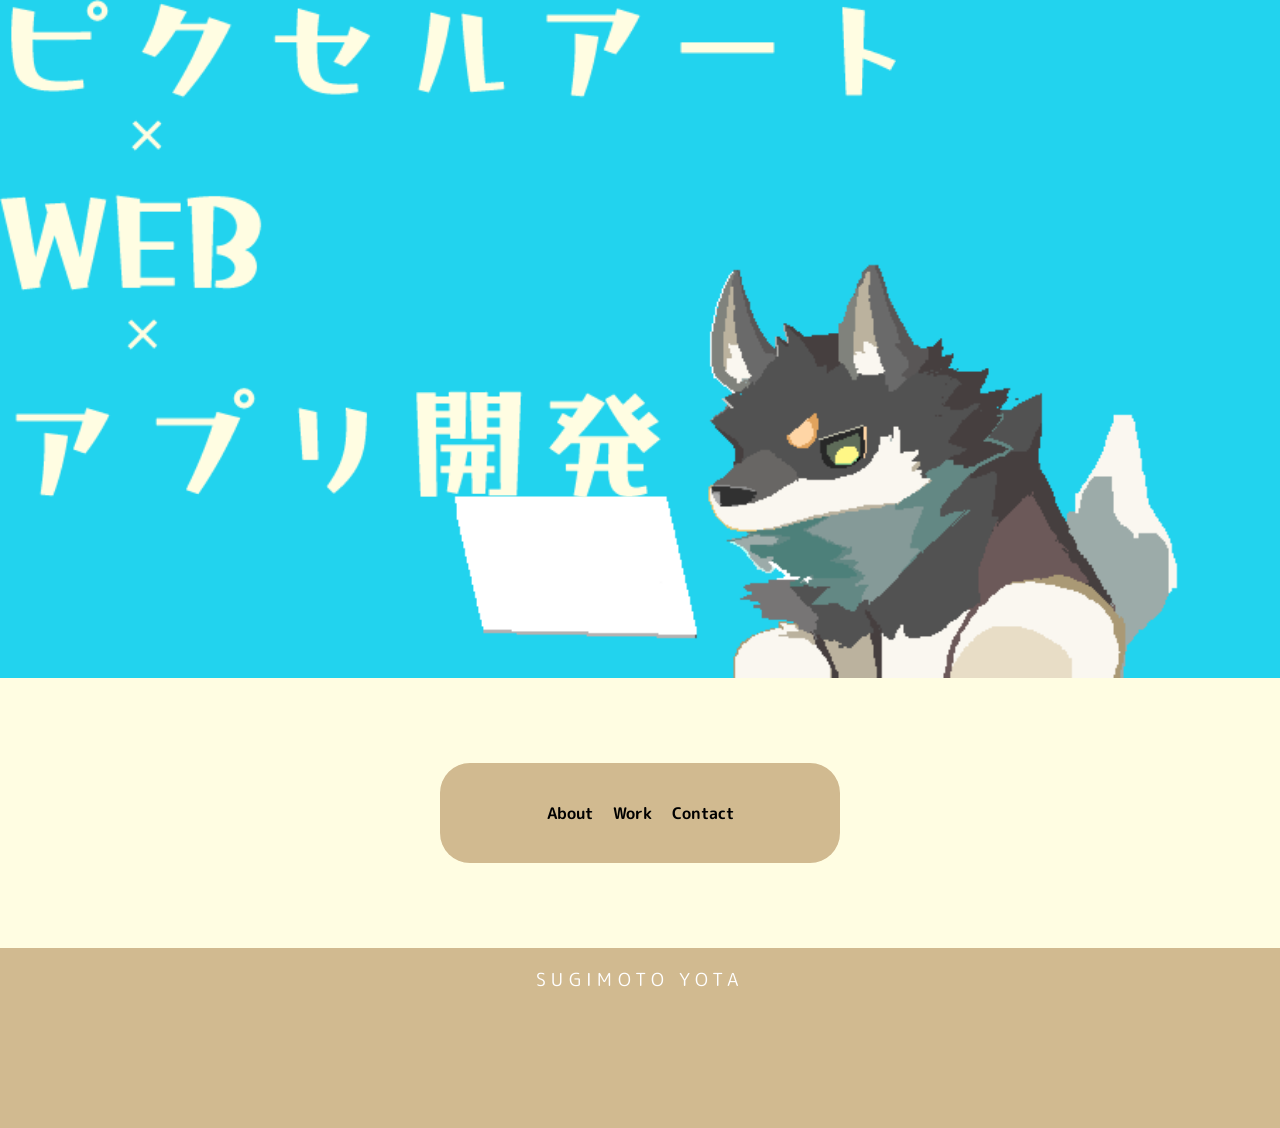
<file: index.html>
<! DOCTYPE html>
<html lang="ja">
<head>
  <meta charset="utf-8">
  <meta name="viewport" content="width=device-width, initial-scale=1.0">
  <meta name="description" content="・・・">
  <meta name="format-detection" content="telephone=no,address=no,email=no">
  <meta http-equiv="X-UA-Compatible" content="IE=edge">
  <meta name="robots" content="noindex,nofollow">
  <title>・・・</title>
  <link rel="shortcut icon" href="・・・" >
  <link rel="preconnect" href="https://fonts.googleapis.com">
  <link rel="preconnect" href="https://fonts.gstatic.com" crossorigin>
  <link href="https://fonts.googleapis.com/css2?family=M+PLUS+Rounded+1c:wght@300;400;500&display=swap" rel="stylesheet">
  <link rel="stylesheet" href="css/stylesheet.css">
</head>

<body>

<header>
    <ul class="list-nav header-list">
        <li class="list"><a href="sugimoto youta v2.html">Home</a></li>
        <li class="list"><a href="about.html">About</a></li>
        <li class="list"><a href="work.html">Work</a></li>
        <li class="list"><a href="contact.html">Contact</a></li>
    </ul>
</header>


    <div class="top-container">
        <img class="top-gif" src="img/yotuasi.gif">
        <img class="top-logo" src="img/top_v2.png">
       
    </div>


<div class="bottom-background">
    <div class="menu">

        <ul class="list-nav menu-list">
            <li class="list"><a href="about.html">About</a></li>
            <li class="list"><a href="work.html">Work</a></li>
            <li class="list"><a href="contact.html">Contact</a></li>
        </ul>

    </div>
</div>

<footer class="footer">
    <p>SUGIMOTO YOTA</p>
</footer>



</body>
</file>
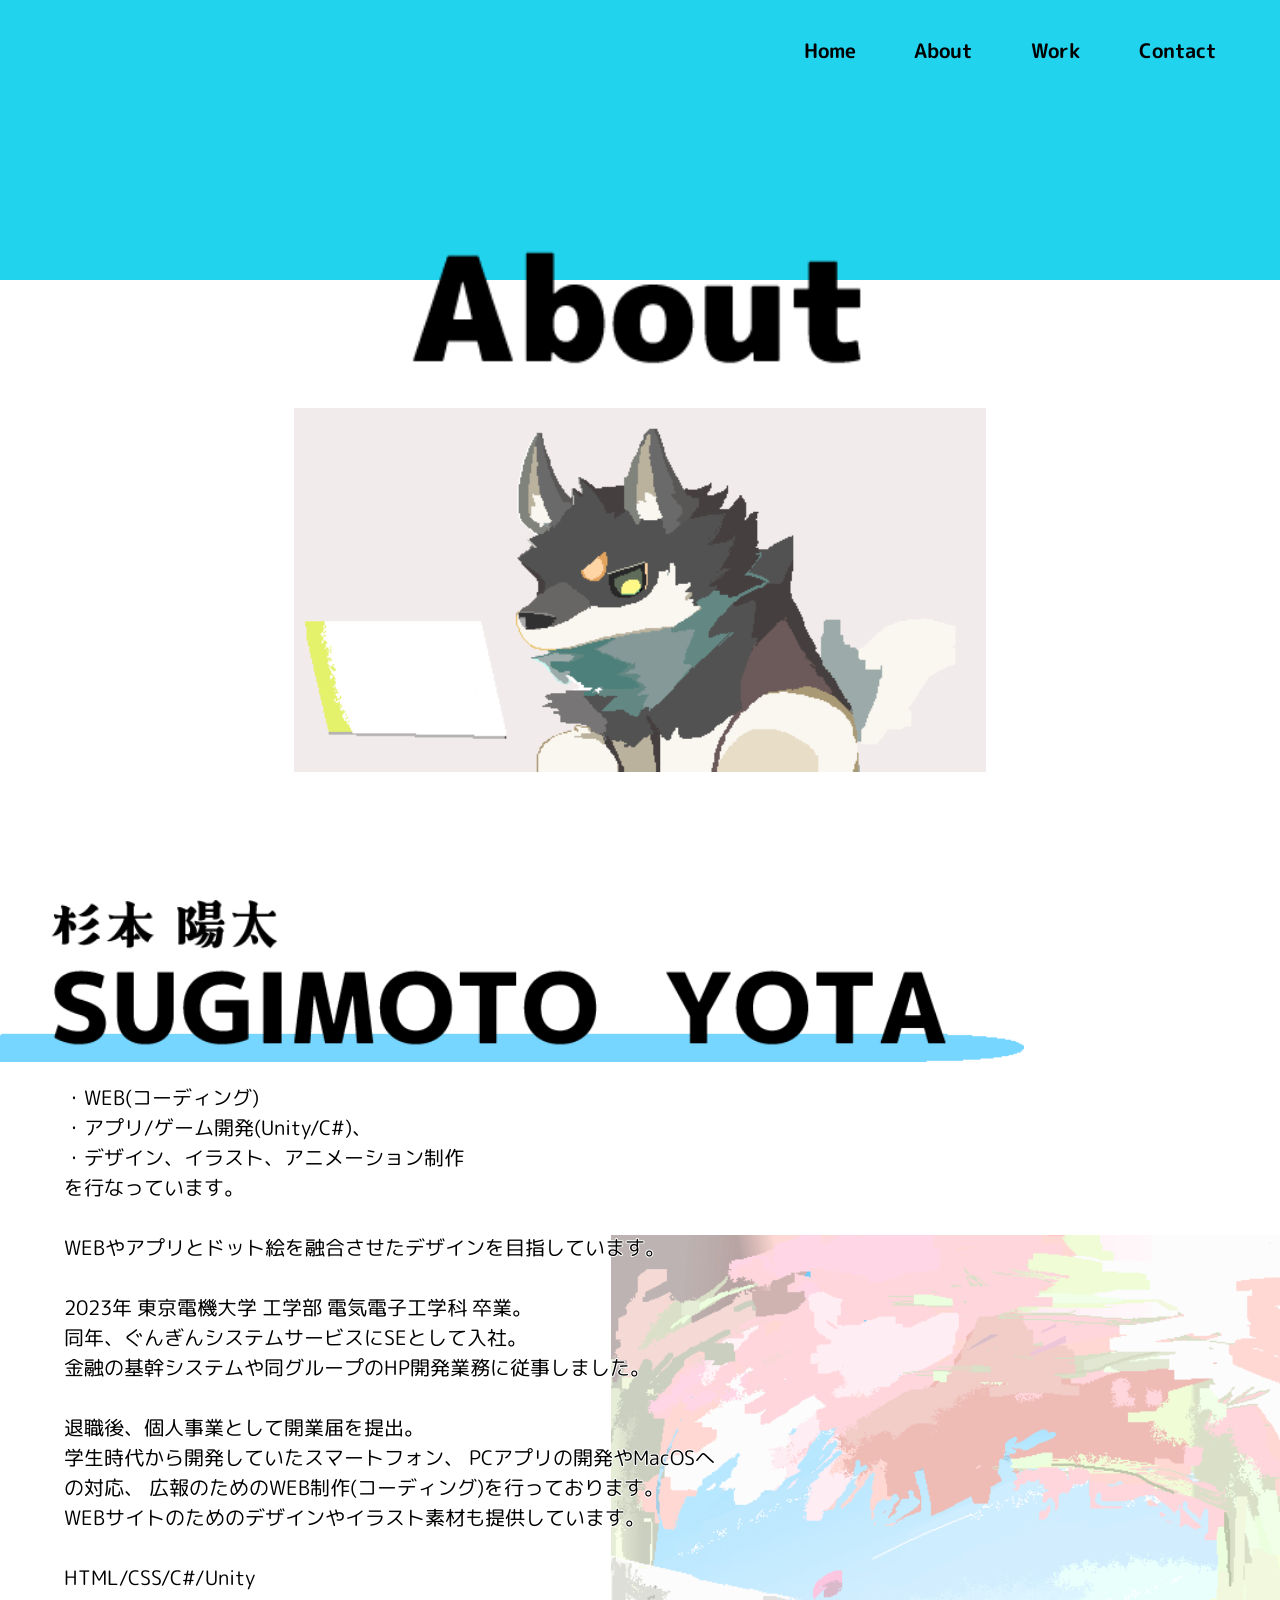
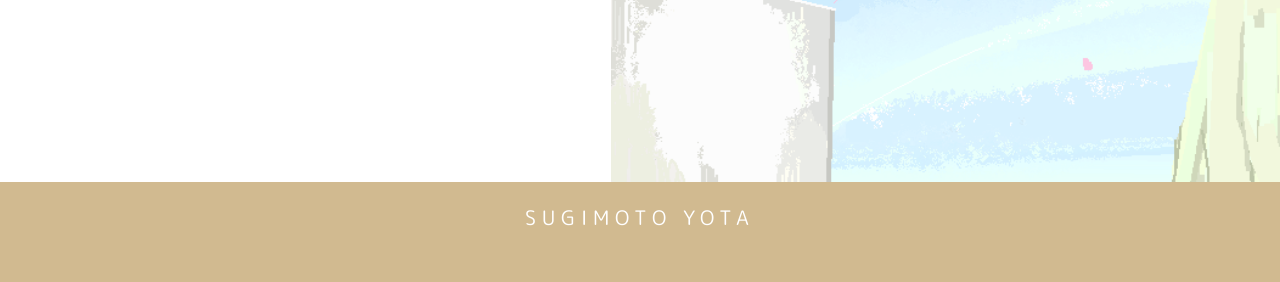
<file: about.html>
<html lang="ja">
<head>
  <meta charset="utf-8">
  <meta name="viewport" content="width=device-width, initial-scale=1.0">
  <meta name="description" content="・・・">
  <meta name="format-detection" content="telephone=no,address=no,email=no">
  <meta http-equiv="X-UA-Compatible" content="IE=edge">
  <meta name="robots" content="noindex,nofollow">
  <title>・・・</title>
  <link rel="shortcut icon" href="・・・" >
  <link rel="preconnect" href="https://fonts.googleapis.com">
  <link rel="preconnect" href="https://fonts.gstatic.com" crossorigin>
  <link href="https://fonts.googleapis.com/css2?family=M+PLUS+Rounded+1c:wght@300;400;500&display=swap" rel="stylesheet">
  <link rel="stylesheet" href="css/about.css">
</head>

<body>

    <header>
        <ul class="list-nav header-list">
            <li class="list"><a href="index.html">Home</a></li>
            <li class="list"><a href="about.html">About</a></li>
            <li class="list"><a href="work.html">Work</a></li>
            <li class="list"><a href="contact.html">Contact</a></li>
        </ul>
    </header>

    <div class="top-background">
        
    </div>

    <div class="top-container">
        <img class="top-gif" src="img/yotuasi.gif">
        <img class="top-logo" src="img/About.png">
       
    </div>


    <img class="name" src="img/name.png">
    <div class="profile-section">


        <div class="column-2type">
            <div class="column-left">
                <p > ・WEB(コーディング)
                    <br>・アプリ/ゲーム開発(Unity/C#)、
                    <br>・デザイン、イラスト、アニメーション制作
                    <br>を行なっています。
                    <br>
                    <br> WEBやアプリとドット絵を融合させたデザインを目指しています。
                    <br>
                    <br>
                    2023年 東京電機大学 工学部 電気電子工学科 卒業。
                    <br>同年、ぐんぎんシステムサービスにSEとして入社。
                    <br>金融の基幹システムや同グループのHP開発業務に従事しました。
                    <br>
                    <br>
                    退職後、個人事業として開業届を提出。
                    <br>学生時代から開発していたスマートフォン、
                    PCアプリの開発やMacOSへの対応、
                    広報のためのWEB制作(コーディング)を行っております。
                    <br>
                    WEBサイトのためのデザインやイラスト素材も提供しています。
                    <br>
                    <br>
                    HTML/CSS/C#/Unity
                </p>
            </div>
        
        <img class="column-right-img" src="img/sakura.gif">

        
        
        
    </div>

    </div>



    <footer class="footer">
        <p>SUGIMOTO YOTA</p>
    </footer>
</body>
</file>
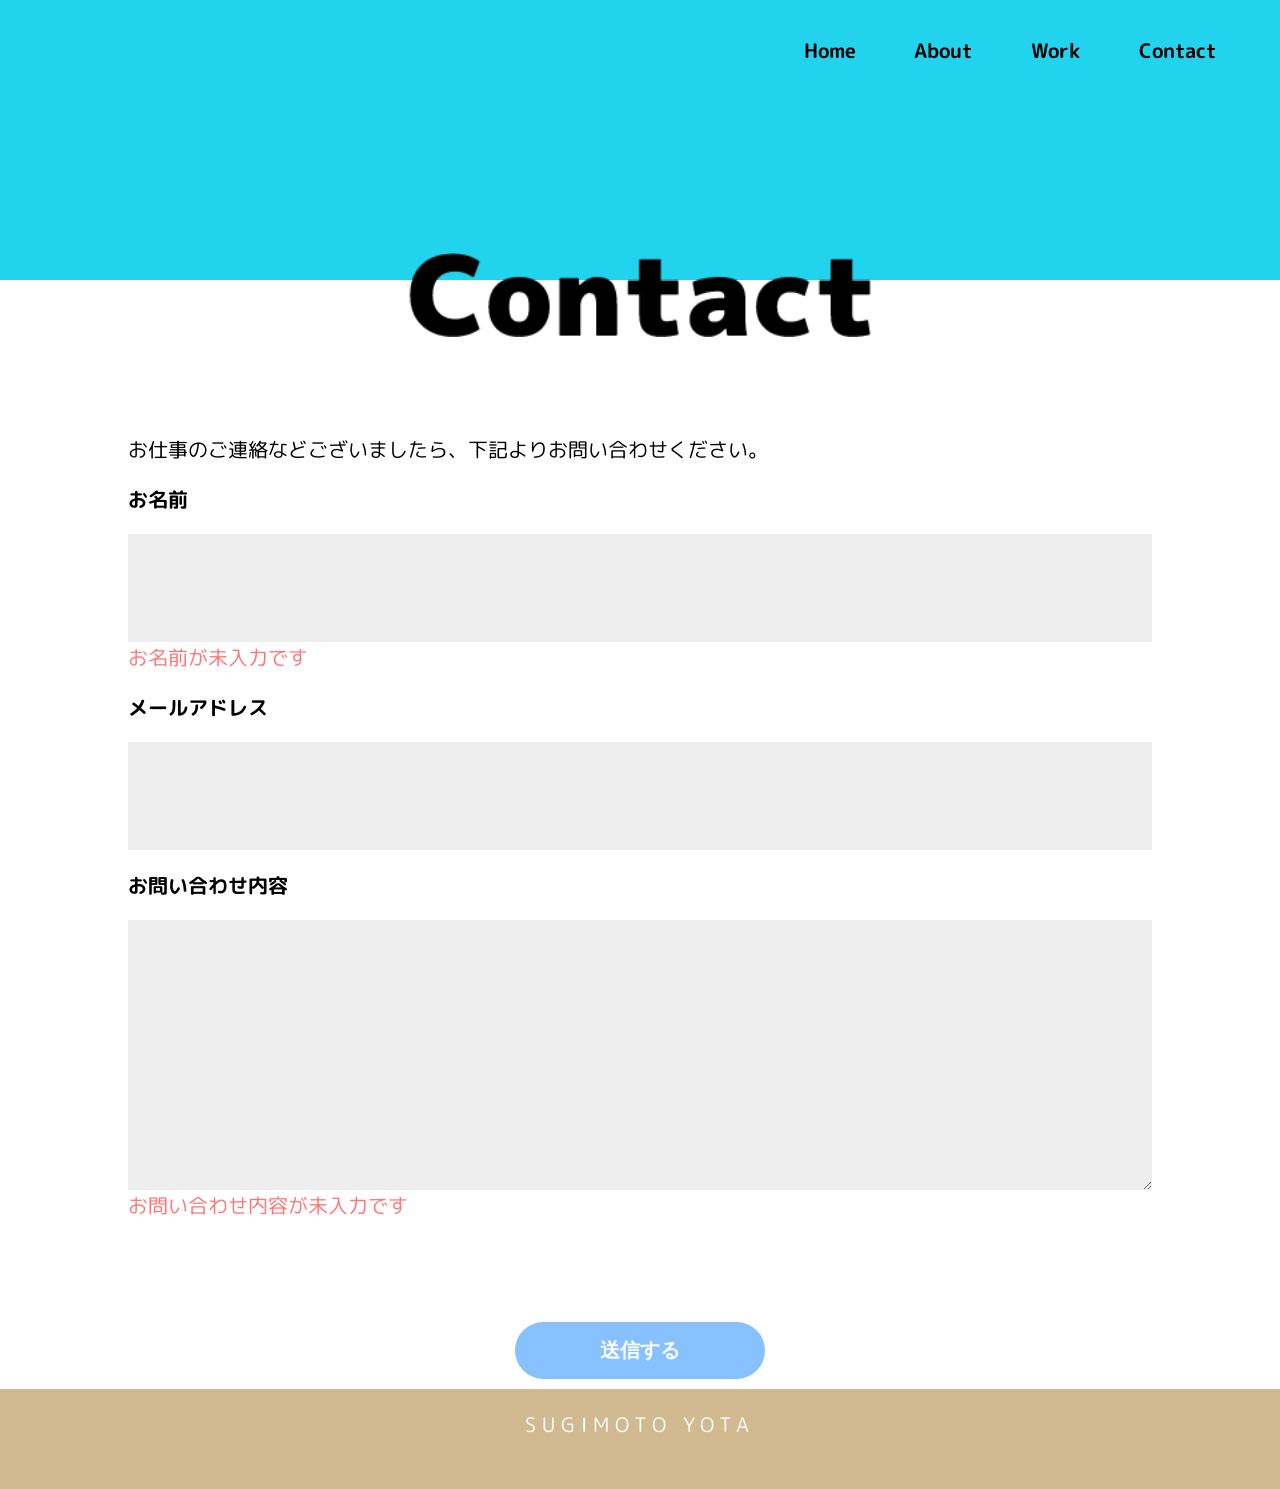
<file: contact.html>
<html lang="ja">
<head>
  <meta charset="utf-8">
  <meta name="viewport" content="width=device-width, initial-scale=1.0">
  <meta name="description" content="・・・">
  <meta name="format-detection" content="telephone=no,address=no,email=no">
  <meta http-equiv="X-UA-Compatible" content="IE=edge">
  <meta name="robots" content="noindex,nofollow">
  <title>・・・</title>
  <link rel="shortcut icon" href="・・・" >
  <link rel="preconnect" href="https://fonts.googleapis.com">
  <link rel="preconnect" href="https://fonts.gstatic.com" crossorigin>
  <link href="https://fonts.googleapis.com/css2?family=M+PLUS+Rounded+1c:wght@300;400;500&display=swap" rel="stylesheet">
  <link rel="stylesheet" href="css/contact.css">
</head>

<body>
    <header>
        <ul class="list-nav header-list">
            <li class="list"><a href="index.html">Home</a></li>
            <li class="list"><a href="about.html">About</a></li>
            <li class="list"><a href="work.html">Work</a></li>
            <li class="list"><a href="contact.html">Contact</a></li>
        </ul>
    </header>

    <div class="top-background">
    </div>

    <div class="top-container">
        <img class="top-logo" src="img/contact.png">
       
    </div>

    <section class="contact">
        
        <p class="contact_sentence">
            お仕事のご連絡などございましたら、下記よりお問い合わせください。
        </p>
        <form id="form" class="contact_form" action="" method="post">

                <label for="contact_name">
                    <p class="contact_form_title">お名前</p>
                </label>
                <input id="contact_name" class="contact_form_input contact_form_input--name" name="name" type="text" required>
            <div class="error_message">お名前が未入力です</div>


                <label for="contact_mail">
                    <p class="contact_form_title">メールアドレス</p>
                </label>
                <input id="contact_mail" class="contact_form_input contact_form_input--mail" name="mail" type="email" required>
        
            <div class="error_message--mail">メールアドレスが正しくありません</div>


                <label>
                    <p class="contact_form_title">お問い合わせ内容</p>
                </label>
                <textarea id="contact_message" class="contact_form_input contact_form_input--message" wrap="soft" name="message" required></textarea>
            <div class="error_message">お問い合わせ内容が未入力です</div>

            <button class="contact_form_button" type="submit" name="action" value="post" disabled="disabled">送信する</button>
        </form>
    </section>

    <footer class="footer">
        <p>SUGIMOTO YOTA</p>
    </footer>
</body>
</file>
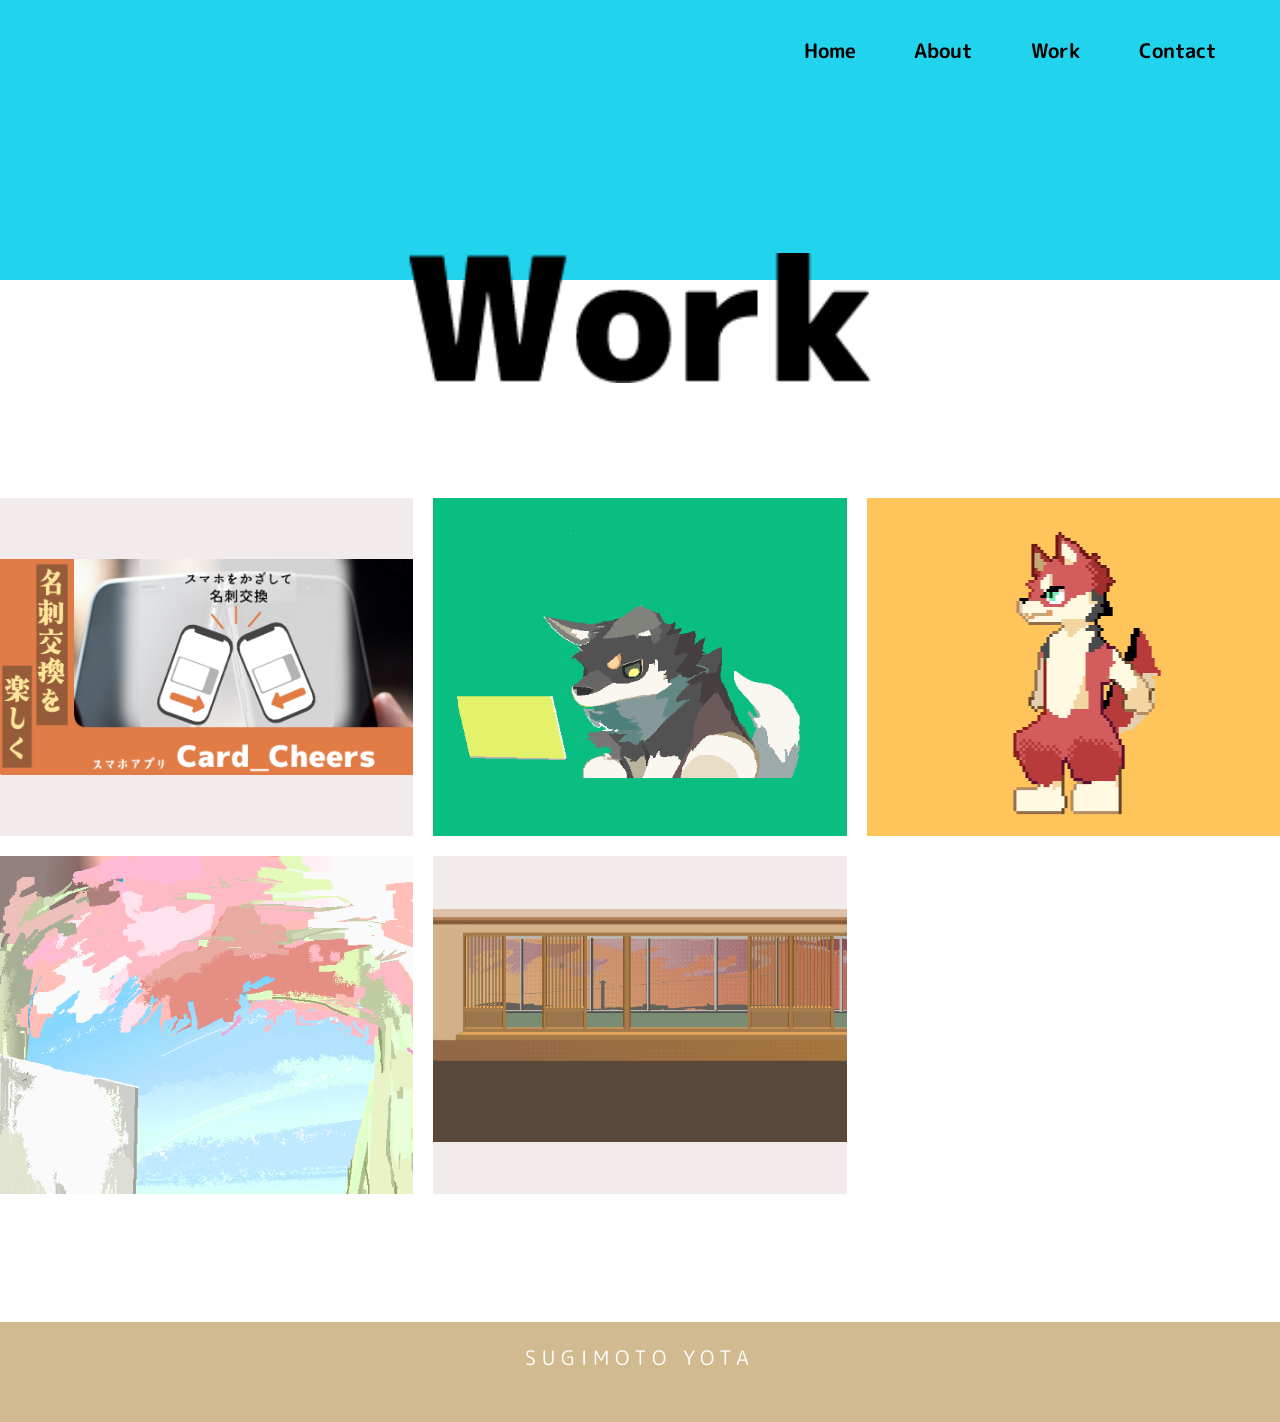
<file: work.html>
<html lang="ja">
<head>
  <meta charset="utf-8">
  <meta name="viewport" content="width=device-width, initial-scale=1.0">
  <meta name="description" content="・・・">
  <meta name="format-detection" content="telephone=no,address=no,email=no">
  <meta http-equiv="X-UA-Compatible" content="IE=edge">
  <meta name="robots" content="noindex,nofollow">
  <title>・・・</title>
  <link rel="shortcut icon" href="・・・" >
  <link rel="preconnect" href="https://fonts.googleapis.com">
  <link rel="preconnect" href="https://fonts.gstatic.com" crossorigin>
  <link href="https://fonts.googleapis.com/css2?family=M+PLUS+Rounded+1c:wght@300;400;500&display=swap" rel="stylesheet">
  <link rel="stylesheet" href="css/work.css">
</head>

<body>

  <header>
    <ul class="list-nav header-list">
        <li class="list"><a href="index.html">Home</a></li>
        <li class="list"><a href="about.html">About</a></li>
        <li class="list"><a href="work.html">Work</a></li>
        <li class="list"><a href="contact.html">Contact</a></li>
    </ul>
</header>

    <div class="top-background">
    </div>

    <div class="top-container">
        <img class="top-logo" src="img/Work.png">
       
    </div>


<main>
    <div class="column-3type">

      <div class="content-3type">
        <label for="pop-01">
          <img src="img/work_card_cheers.png" >
        </label>
        <input type="checkbox" value="" id="pop-01">
        <div class="popup">
          <label for="pop-01" class="popup__btn"></label>
          <label for="pop-01" class="popup__area"></label>
          <div class="popup__img">
            <img src="img/work_card_cheers.png" >
          </div>
          <div class="popup__text">
            <p>開発したスマホアプリの広報のためデザイン・コーディングしたWEBサイトです。
              <a class="to_card_cheers" href="https://s-yout30.github.io/CardCheers/">サイトはこちら</a>
            </p>
            
        </div>  
        </div>
    </div>

        <div class="content-3type">
            <label for="pop-02">
              <img src="img/yotuasi_work.gif" >
            </label>
            <input type="checkbox" value="" id="pop-02">
            <div class="popup">
              <label for="pop-02" class="popup__btn"></label>
              <label for="pop-02" class="popup__area"></label>
              <div class="popup__img">
                <img src="img/yotuasi_work.gif" >
              </div>
              <div class="popup__text">
                <p>ホームページ用に製作したドット絵アニメーションです。</p>
            </div>  
            </div>
        </div>

        <div class="content-3type">
            <label for="pop-03">
              <img src="img/natuki.gif" >
            </label>
            <input type="checkbox" value="" id="pop-03">
            <div class="popup">
              <label for="pop-03" class="popup__btn"></label>
              <label for="pop-03" class="popup__area"></label>
              <div class="popup__img">
                <img src="img/natuki.gif" >
              </div>
              <div class="popup__text">
                <p>PC用アプリのために納品したアニメーション素材です。</p>
              </div>  
            </div>
        </div>


        <div class="content-3type">
          <label for="pop-04">
            <img src="img/sakura.gif" >
          </label>
          <input type="checkbox" value="" id="pop-04">
          <div class="popup">
            <label for="pop-04" class="popup__btn"></label>
            <label for="pop-04" class="popup__area"></label>
            <div class="popup__img">
              <img src="img/sakura.gif" >
            </div>
            <div class="popup__text">
              <p>UnityでのPC用アプリ開発時、作成した背景素材です。</p>
            </div>  
          </div>
      </div>

      <div class="content-3type">
        <label for="pop-05">
          <img src="img/syokudo.png" >
        </label>
        <input type="checkbox" value="" id="pop-05">
        <div class="popup">
          <label for="pop-05" class="popup__btn"></label>
          <label for="pop-05" class="popup__area"></label>
          <div class="popup__img">
            <img src="img/syokudo.png" >
          </div>
          <div class="popup__text">
            <p>PC用アプリのために納品した背景素材です。</p>
          </div>  
        </div>
    </div>



    </div>

</main>
<footer class="footer">
  <p>SUGIMOTO YOTA</p>
</footer>

</body>
</file>
<file: css/stylesheet.css>
@charset "utf-8";


header {
    background-color: #22d3ee;
    width: 100%;
    height: 100px;
    top: 0;
    left: 0;
    right: 0;
    z-index: 999;
  }

  @media screen and (max-width:1280px) {
    header{
      display: none;
    }
  }

  @media screen and (max-width:767px) {
    header{
      display: none;
    }
  }

  body{
    
    font-family: "M PLUS Rounded 1c", 'Hiragino Kaku Gothic ProN', Meiryo, 'MS PGothic', Sans-serif;
    margin:0;
}

  .list-nav{
    height: 100%;
    display: flex;
    align-items: center;
    gap: 5%;
    list-style: none;

  }

  .header-list{
    justify-content: flex-end;
    margin-right: 5%;
    
  }


  .list a{
    color:black;
    font-weight: bold;
    text-decoration: none;
    transition: all 0.5s 0s ease;
  }

  .list a:hover{
    filter: invert(1);
    border-bottom:1px solid #000;
    letter-spacing: 0.2em;
  }


.top-container{
    
    width: 100%;
    min-height: 50vh;
    margin:0 auto;
    background-color:#22d3ee;
    text-align: left;
    position: relative;
   
  }

@media screen and ((max-width:767px)) {
  .top-container{
    
    width: 100%;
    min-height: 50vh;
    margin:0 auto;
    background-color:#22d3ee;
    text-align: left;
    position: relative;
   
  }
}

.top-logo{
    width:70%;
    position: relative;
    z-index: 20;
    padding-bottom: 180px;
}

@media screen and ((max-width:767px)) {
  .top-logo{
    width:80%;
    position: relative;
    z-index: 20;
    padding: 20px 0px;
}
}

.top-gif{
    width:65%;
    position:absolute;
    bottom:0;
    right: 20%;
    transform: translateX(30%);
    z-index: 10;
}

@media screen and ((max-width:767px)) {
  .top-gif{
    width:80%;
}
}

.bottom-background{
background-color: 	#FFFDE2;
min-height: 30vh;
width: 100%;
display: flex;
align-items: center;

}

.menu{
    margin:0 auto;
    height: 100px;
    width: 400px;
}

.menu-list{
    width: 100%;
    height: 100%;
    margin:0;
    padding: 0;
    background-color:  #d1ba90;
    border-radius: 30px;
    justify-content: center;


    
}

.menu-list a{
    font-size:16px;

}

.footer{
    background-color: #d1ba90;
    width: 100%;
    height: 20vh;
    bottom: 0;
    left: 0;
    right: 0;
    z-index: 999;
    display: flex;
    justify-content: center;

}

.footer p{
    color:white;
    letter-spacing: 0.3em;
    font-size:18px;
}
</file>
<file: css/about.css>
@charset "utf-8";

html{
    font-size: 62.5%;
}

header {
    background-color: #22d3ee;
    width: 100%;
    height: 100px;
    top: 0;
    left: 0;
    right: 0;
    z-index: 999;
    
  }

  body{
    
    font-family: "M PLUS Rounded 1c", 'Hiragino Kaku Gothic ProN', Meiryo, 'MS PGothic', Sans-serif;
    margin:0;
    width: 100%;
}

  .list-nav{
    height: 100%;
    display: flex;
    align-items: center;
    gap: 5%;
    list-style: none;

  }

  .header-list{
    justify-content: flex-end;
    margin-right: 5%;
    
  }


  .list a{
    color:black;
    font-size: clamp(1.2rem, calc(1rem + 1.4vw), 2rem);
    font-weight: bold;
    text-decoration: none;
    transition: all 0.5s 0s ease;
  }

  .list a:hover{
    filter: invert(1);
    border-bottom:1px solid #000;
    letter-spacing: 0.2em;
  }
.top-background{
    min-height: 20vh;
    background-color: #22d3ee;
    
}



.top-container{
    
    width: 90%;
    margin:0 auto;
    background-color: white;
    text-align: center;
    position: relative;
    margin-top:10%;
    margin-bottom: 10%;
}

.top-logo{
    width:40%;
    position:absolute;
    left: 50%;
    transform: translateX(-50%);
    top:-55%;
    
}

.top-gif{
    width:60%;
    background-color: #f2ebeb;
    margin:0 auto;
}

@media screen and (max-width:767px) {
    .top-gif{
        width: 100%;
    }
}

.profile-section{
    width:95%;
    margin-left:5%;
    
}

.name{
    width:80%;
}

.column-2type{
    display:flex;
    align-items: flex-end;
    justify-content: stretch;
    position:relative;
}

.column-left{
    top:10%;
    left: 0;
    width: 55%;
    
    min-height:80vh;
}

@media screen and (max-width:767px) {
    .column-left{
        width: 90%;
    }
}

.column-left p{
    position: relative;
    top:5%;
    left: 0;
    width: 100%;
    font-size: clamp(1.2rem, calc(1rem + 1.4vw), 2rem);
    z-index: 2;

    -webkit-text-stroke: 2px white;
    paint-order: stroke;
}



.column-right-img{
    position:absolute;
    right:0;
    width:55%;
    height:auto;
    z-index: 0;

    opacity: 0.6;
}

@media screen and (max-width:767px) {
    .column-right-img{
        width: 70%;
        opacity: 0.4;
    }
}




.footer{
    background-color: #d1ba90;
    width: 100%;
    height: 100px;
    bottom: 0;
    left: 0;
    right: 0;
    z-index: 999;
    display: flex;
    justify-content: center;

}

.footer p{
    color:white;
    letter-spacing: 0.3em;
    font-size: clamp(1.2rem, calc(1rem + 1.4vw), 2rem);
}
</file>
<file: css/contact.css>
@charset "utf-8";

html{
  font-size: 62.5%;
}

header {
    background-color: #22d3ee;
    width: 100%;
    height: 100px;
    top: 0;
    left: 0;
    right: 0;
    z-index: 999;
    
  }

body{
    margin:0;
    font-family: "M PLUS Rounded 1c", 'Hiragino Kaku Gothic ProN', Meiryo, 'MS PGothic', Sans-serif;
}

.list-nav{
    height: 100%;
    display: flex;
    align-items: center;
    gap: 5%;
    list-style: none;

  }

  .header-list{
    justify-content: flex-end;
    margin-right: 5%;
    
  }


  .list a{
    color:black;
    font-size: clamp(1.2rem, calc(1rem + 1.4vw), 2rem);
    font-weight: bold;
    text-decoration: none;
    transition: all 0.5s 0s ease;
  }

  .list a:hover{
    filter: invert(1);
    border-bottom:1px solid #000;
    letter-spacing: 0.2em;
  }

.top-background{
    min-height: 20vh;
    background-color: #22d3ee;
    
}

.top-container{
    
    width: 90%;
    min-height: 10%;
    margin:0 auto;
    background-color: white;
    text-align: center;
    position: relative;
    margin-bottom: 5%;
    
}

.top-logo{
    width:40%;
    position:absolute;
    left: 50%;
    transform: translateX(-50%);
    top:-30%;
    
    
}

.contact{
    width: 80vw;
    margin:0 auto;
}

.contact p{
  font-size: clamp(1.2rem, calc(1rem + 1.4vw), 2rem);
}

.contact_form_title{
    font-weight: bold;
}

.contact_form_input{
    width:100%;
    border:none;
    background-color: #eee;
    height:12vh;
    padding: 2.5em 2em;
}

.contact_form_input--message{
    height: 30vh;
}



.error_message {
  font-size: clamp(1.2rem, calc(1rem + 1.4vw), 2rem);
    color: #ff7676;
    display: none; 
  }

  input:invalid + .error_message  {
    display: block;
  }

  .error_message--mail {
    font-size: clamp(1.2rem, calc(1rem + 1.4vw), 2rem);
    color: #ff7676;
    display: none; 
  }

  input:user-invalid + .error_message--mail  {
    display: block;
  }

  textarea:invalid + .error_message  {
    display: block;
  }

.contact_form_button{
    width: 250px; 
    background-color: #1184ff; 
    color: #fff; 
    font-weight: bold; 
    display: block; 
    margin: 0 auto; 
    font-size: clamp(1.2rem, calc(1rem + 1.4vw), 2rem);
    padding: 15px; 
    margin-top: 10%;
    border-radius: 100vh; 
    border: none;
    appearance: none;
    -webkit-appearance: none;
    -moz-appearance: none;
    cursor: pointer;
  }

  form:has(input:invalid) .contact_form_button{
    opacity: 0.5;
    pointer-events: none;
  }

  .footer{
    background-color: #d1ba90;
    width: 100%;
    height: 100px;
    bottom: 0;
    left: 0;
    right: 0;
    z-index: 999;
    display: flex;
    justify-content: center;
  
  }
  
  .footer p{
    color:white;
    letter-spacing: 0.3em;
    font-size: clamp(1.2rem, calc(1rem + 1.4vw), 2rem);
  }
</file>
<file: css/work.css>
@charset "utf-8";

html{
  font-size: 62.5%;
}

header {
  background-color: #22d3ee;
  width: 100%;
  height: 100px;
  top: 0;
  left: 0;
  right: 0;
  z-index: 999;
  
}

body{
  margin:0;
  font-family: "M PLUS Rounded 1c", 'Hiragino Kaku Gothic ProN', Meiryo, 'MS PGothic', Sans-serif;
}

.list-nav{
  height: 100%;
  display: flex;
  align-items: center;
  gap: 5%;
  list-style: none;

}

.header-list{
  justify-content: flex-end;
  margin-right: 5%;
  
}


.list a{
  color:black;
  font-size: clamp(1.2rem, calc(1rem + 1.4vw), 2rem);
  font-weight: bold;
  text-decoration: none;
  transition: all 0.5s 0s ease;
}

.list a:hover{
  filter: invert(1);
  border-bottom:1px solid #000;
  letter-spacing: 0.2em;
}

.top-background{
    min-height: 20vh;
    background-color: #22d3ee;
    
}

.top-container{
    
    width: 90%;
    min-height: 10%;
    margin:0 auto;
    background-color: white;
    text-align: center;
    position: relative;
    margin-bottom: 5%;
    
}

.top-logo{
    width:40%;
    position:absolute;
    left: 50%;
    transform: translateX(-50%);
    top:-30%;
    
    
}

.column-3type{
  min-height: 40vh;
    display: flex;
    flex-wrap: wrap;
    gap:20px;
    margin:10% 0;
    
}


.content-3type{
    width: calc((100% - 40px) / 3);
    height: auto;
    background-color: #f2ebeb;
    display: flex;
    align-items: center;
    
}


  .content-3type img:hover {
    cursor: pointer;
  }
  .popup {
    z-index: 10;
    position: fixed;
    top: 0;
    left: 0;
    width: 100%;
    height: 100%;
    transform: scale(0);
    background-color: rgba(0, 0, 0, 0.8);
    opacity: 0;
    transition: opacity 0.3s, transform 0s 0.3s;
  }
  .popup__btn {
    display: block;
    z-index: 13;
    position: absolute;
    top: 1vh;
    right: 1vh;
    width: 5vh;
    height: 5vh;
    cursor: pointer;
  }
  .popup__btn::before,
  .popup__btn::after {
    position: absolute;
    top: 50%;
    width: 100%;
    height: 2px;
    margin-top: -1px;
    background-color: #fff;
    content: '';
  }
  .popup__btn::before {
    transform: rotate(45deg);
  }
  .popup__btn::after {
    transform: rotate(-45deg);
  }
  .popup__area {
    z-index: 12;
    position: absolute;
    top: 0;
    left: 0;
    width: 100%;
    height: 100%;
  }
  .popup__img {
    z-index: 11;
    position: absolute;
    top: 5%;
    left: 5%;
    width: 90%;
    height: 90%;
    background-color: rgba(0, 0, 0, 0.5);
  }
  .popup__img img {
    width: 100%;
    height: 100%;
    object-fit: contain;
  }

  .popup__text{
    z-index: 12;
    position: absolute;
    
    left: 5%;
    bottom:5%;
    width: 90%;
    background-color: rgba(0, 0, 0, 0.5);
  }

  .popup__text p{
    color:white;
    font-size:clamp(1.2rem, calc(1rem + 1.4vw), 2rem);
  }

  .to_card_cheers{
    color:white;
  font-weight: bold;
  
  }

  input[type="checkbox"] {
    display: none;
  }
  input[type="checkbox"]:checked ~ .popup {
    transform: scale(1);
    opacity: 1;
    transition: opacity 0.3s;
  }



.content-3type img{
    width: 100%;
    
}

.footer{
  background-color: #d1ba90;
  width: 100%;
  height: 100px;
  bottom: 0;
  left: 0;
  right: 0;
  z-index: 999;
  display: flex;
  justify-content: center;

}

.footer p{
  color:white;
  letter-spacing: 0.3em;
  font-size: clamp(1.2rem, calc(1rem + 1.4vw), 2rem);
}
</file>
